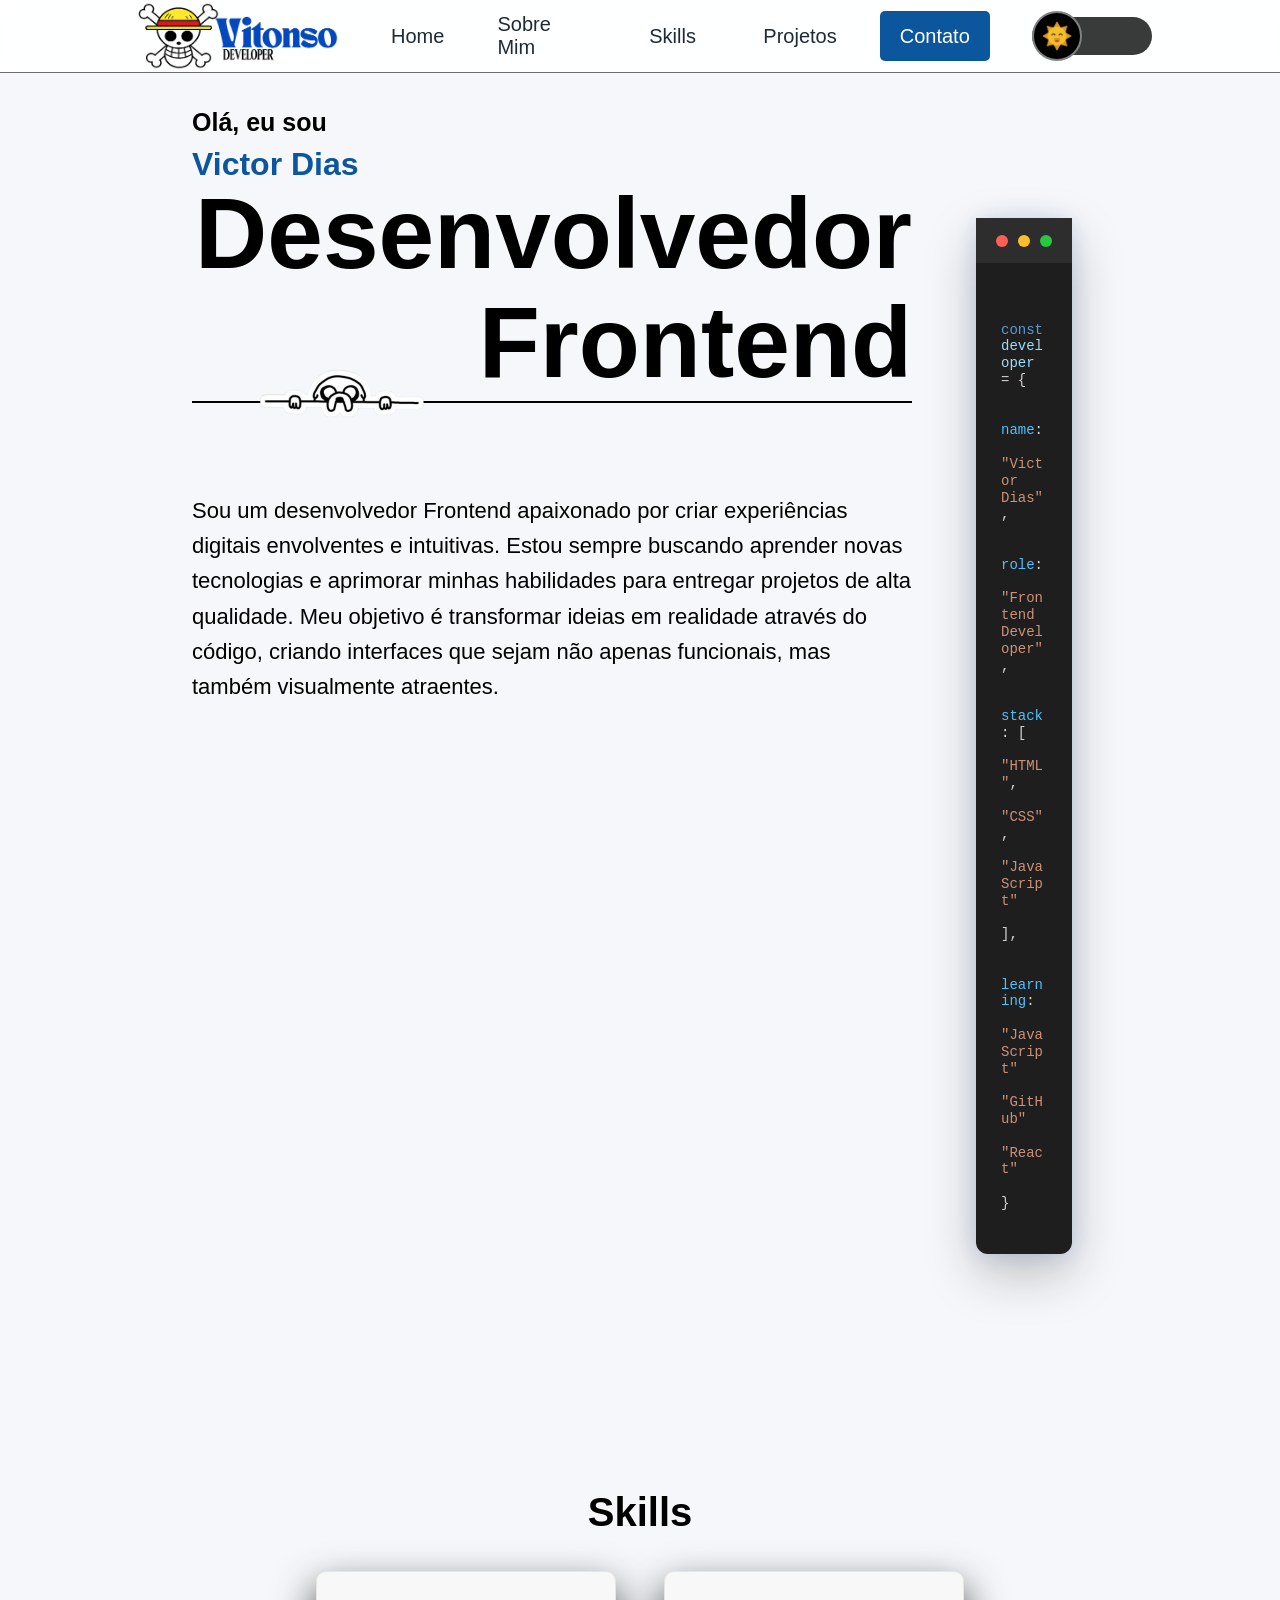
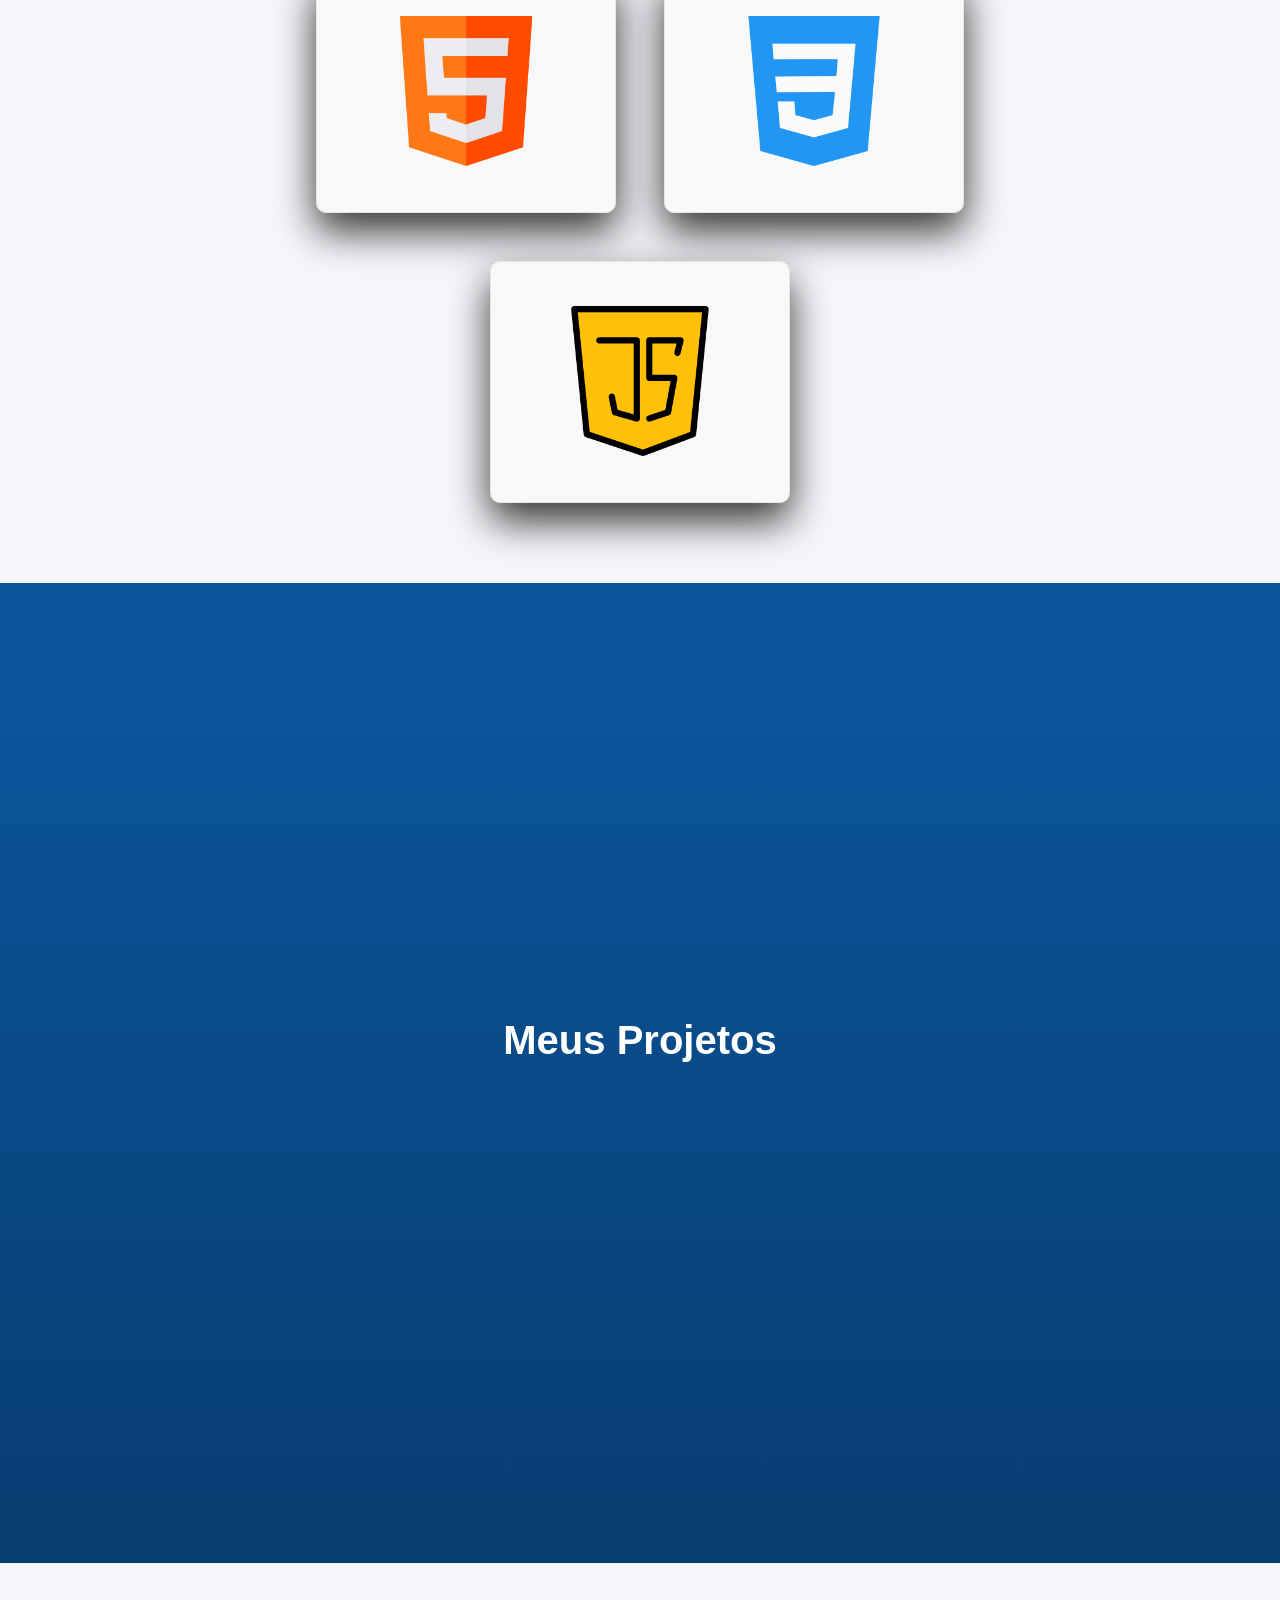
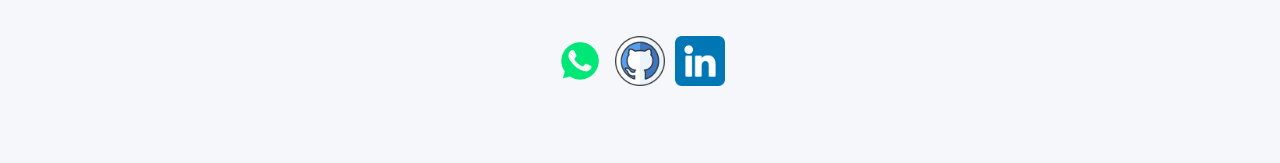
<file: index.html>
<!DOCTYPE html>
<html lang="en">
<head>
    <meta charset="UTF-8">
    <meta name="viewport" content="width=device-width, initial-scale=1.0">

    <title>Vitonso Developer</title>

    <link rel="icon" type="image/x-icon" href="img/favicon.ico">

    <link rel="stylesheet" href="style.css">
    <script src="script.js" defer ></script>


</head>

<body>
    <header id="home"> <!-- Cabeçalho -->
        <nav> <!-- Barra de navegação -->
            <div class="menu" id="menuNavegacao">
                <img src="img/logo1siteVitonso.png" alt="logo site vitonso developer" class="logo">
                <a href="#home">Home</a>
                <a href="#sobremim">Sobre Mim</a>
                <a href="#habilidades">Skills</a>
                <a href="#projetos">Projetos</a>
                <a href="#contato" class="button-contact" id="buttonContact">Contato</a>
                <div class="trilho" id="trilho">
                    <div class="indicador" id="indicador">
                        <img src="img/sol.png" alt="ImagemTemaClaroEscuro" class="imagemSol" id="iconeTema">
                    </div>
            </div>
            </div>
        </nav><!-- FIM Barra de navegação -->
    </header> <!-- FIM Cabeçalho -->

    <main id="sobremim"> <!--Corpo - Sobre Mim-->
        <section> <!--Criar seções-->
            <div class="apresentation">
                <div>
                    <h3 id="ola1">Olá, eu sou</h3>
                    <h3 id="nome1">Victor Dias</h3>

                    <div class="caixaDesenvolvedorFrontend">  
                        <h1 id="cargo">Desenvolvedor</h1>
                        <h2 id="cargo">Frontend</h2> 
                        <img src="img/jakeWasHere.png" alt="Jake esta aqui" class="imagemJake">

                        <hr class="linhaAbaixoFrontend">    
                    </div>


                   <p class="textoApresentacao">
                        Sou um desenvolvedor Frontend apaixonado por criar experiências digitais
                        envolventes e intuitivas.

                        Estou sempre buscando aprender novas tecnologias e aprimorar minhas
                        habilidades para entregar projetos de alta qualidade.

                        Meu objetivo é transformar ideias em realidade através do código,
                        criando interfaces que sejam não apenas funcionais, mas também
                        visualmente atraentes.
                    </p>  
                </div>
               <div class="code-card">
                <div class="code-header">   
                    <span class="red"></span>
                    <span class="yellow"></span>
                    <span class="green"></span>
                </div>
 
                <pre><code>
                <span class="keyword">const</span> <span class="variable">developer</span> = {

                    <span class="property">name</span>:
                    <span class="string">"Victor Dias"</span>,

                    <span class="property">role</span>:
                    <span class="string">"Frontend Developer"</span>,

                    <span class="property">stack</span>: [
                        <span class="string">"HTML"</span>,
                        <span class="string">"CSS"</span>,
                        <span class="string">"JavaScript"</span>
                    ],

                    <span class="property">learning</span>:
                    <span class="string">"JavaScript"</span>
                    <span class="string">"GitHub"</span>
                    <span class="string">"React"</span>
                }
                </code></pre>
                </div>
            </div>
            <br>
            
            <h2 id="habilidades" class="tituloSkills">Skills</h2> <!-- Inicio Seção de Habilidades-->
            <p>
                
            </p>
            <div>
                <div class="caixaSkills">
                    <div class="htmlLogo">
                        <span class="text">HTML</span>
                        <img src="img/html_logo.png" alt="logo-html" width="150px">
                        <div class="estrelas">   
                            <img src="img/estrela_cheia.png" alt="estrela" class="tamanhoEstrelas">
                            <img src="img/estrela_cheia.png" alt="estrela" class="tamanhoEstrelas">
                            <img src="img/estrela_cheia.png" alt="estrela" class="tamanhoEstrelas">
                            <img src="img/estrela_cheia.png" alt="estrela" class="tamanhoEstrelas">
                            <img src="img/estrela_cheia.png" alt="estrela" class="tamanhoEstrelas">
                        </div>
                    </div>

                    <div class="cssLogo">
                        <span class="text">CSS</span>
                        <img src="img/logocss_3.png" alt="logo-css" width="150px">
                        <div class="estrelas">   
                            <img src="img/estrela_cheia.png" alt="estrela" class="tamanhoEstrelas">
                            <img src="img/estrela_cheia.png" alt="estrela" class="tamanhoEstrelas">
                            <img src="img/estrela_cheia.png" alt="estrela" class="tamanhoEstrelas">
                            <img src="img/estrela_cheia.png" alt="estrela" class="tamanhoEstrelas">
                            <img src="img/estrela_vazia.png" alt="estrela vazia" width="50px" class="tamanhoEstrelas">
                        </div>
                    </div>

                    <div class="jsLogo">
                        <span class="text">JavaScript</span>
                        <img src="img/java-script.png" alt="logo-js" width="150px" >
                        <div class="estrelas">   
                            <img src="img/estrela_cheia.png" alt="estrela" class="tamanhoEstrelas">
                            <img src="img/estrela_cheia.png" alt="estrela" class="tamanhoEstrelas">
                            <img src="img/estrela_cheia.png" alt="estrela" class="tamanhoEstrelas">
                            <img src="img/estrela_vazia.png" alt="estrela vazia"  class="tamanhoEstrelas">
                            <img src="img/estrela_vazia.png" alt="estrela vazia"  class="tamanhoEstrelas">
                        </div>
                    </div>
                </div>
            </div>  <!-- Fim Seção de Habilidades-->
        </main> <!--FIM - Corpo Sobre Mim-->

        
       <section> <!-- Ínicio Seção de Projetos-->
            <div id="projetos" class="meusProjetos">

               <section class="meusProjetos">

                    <h2 class="tituloProjetos">Meus Projetos</h2>
                    <div id="repositorios" class="repositorios">
                    </div>

                </section><!-- Fim Seção de Projetos-->

            </div>
        </section> <!--FIM - Criar seções-->

    <footer class="rodape" id="contato"> <!--Rodapé-->
        <div class="contatosRodape">
            <a href="https://api.whatsapp.com/send?phone=5511981653559" target="_blank"> <img src="img/whatsapp_no_bg.webp" alt="Whatsapp" width="50px" ></a>
            <a href="https://github.com/Vitonsodev" target="_blank" class="icones" > <img src="img/logoGitHub.png" alt="Github" width="50px" target="_blank"></a>
            <a href="https://www.linkedin.com/in/victor-dias-803309272/" target="_blank" class="icones"> <img src="img/logoLinkedin.png" alt="Linkedin" width="50px" target="_blank"></a>
        </div>
        </div>
    </footer>

<script src="github.js"></script>

</body>
</html>
</file>
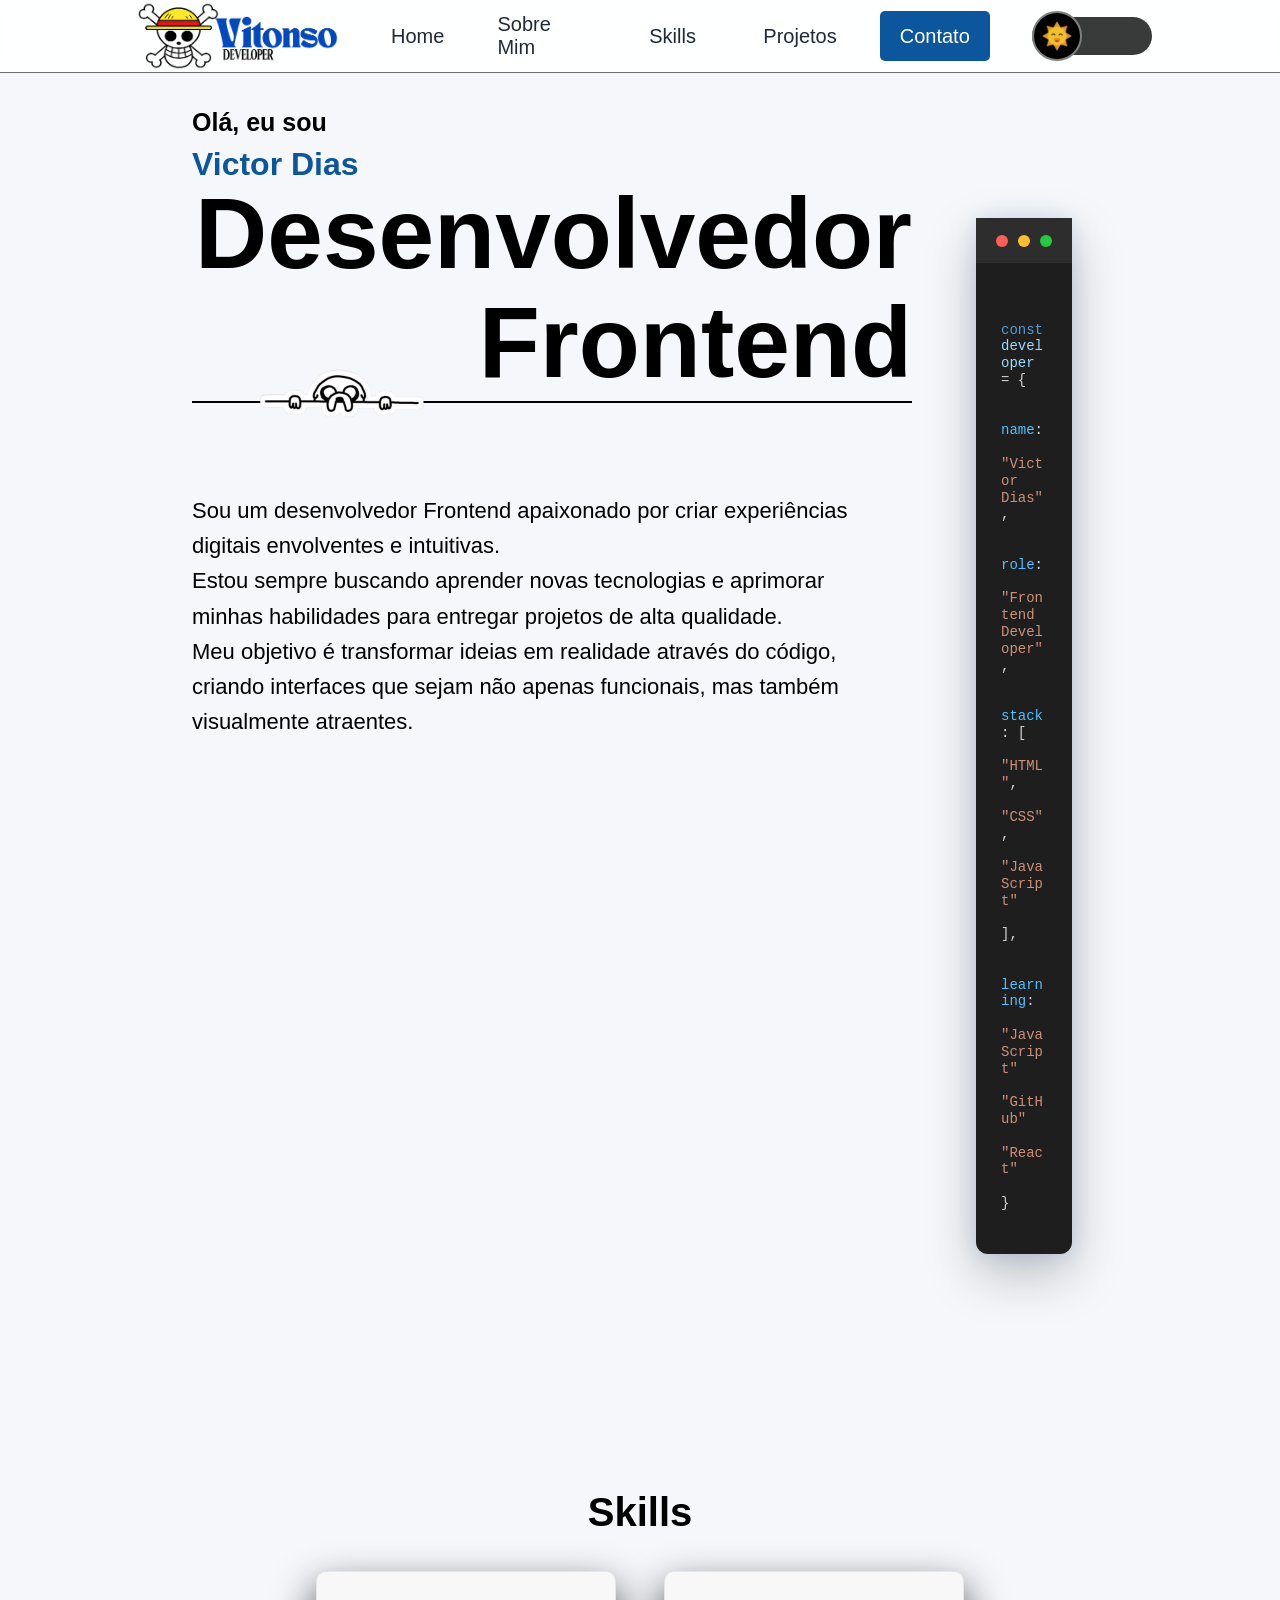
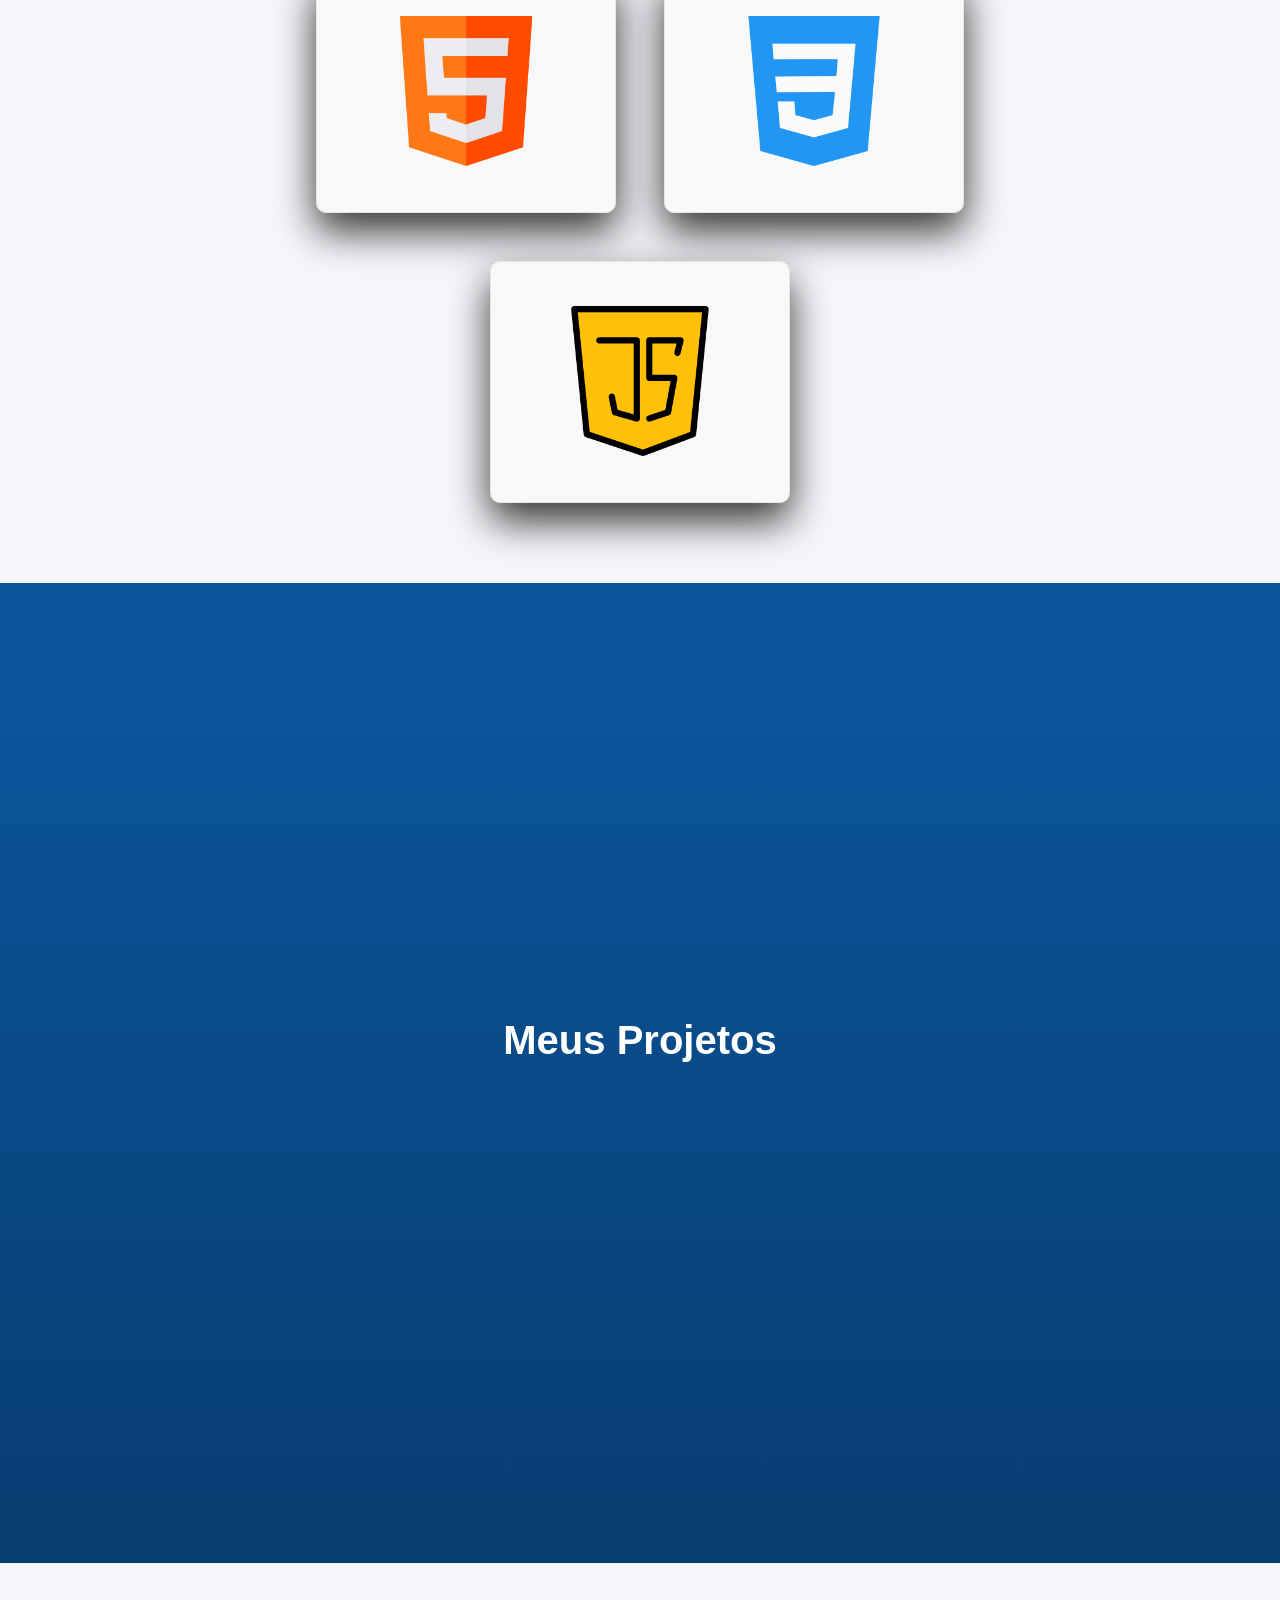
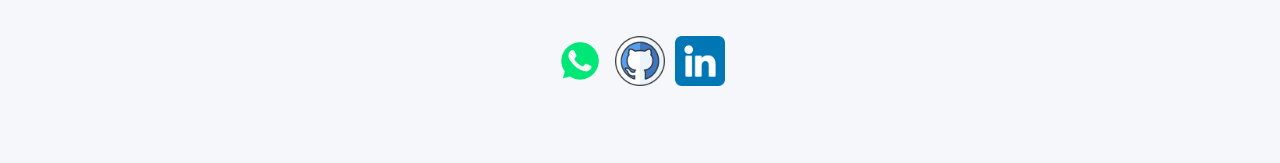
<file: meuportfólio.html>
<!DOCTYPE html>
<html lang="en">
<head>
    <meta charset="UTF-8">
    <meta name="viewport" content="width=device-width, initial-scale=1.0">

    <title>Vitonso Developer</title>

    <link rel="icon" type="image/x-icon" href="/img/favicon.ico">

    <link rel="stylesheet" href="/style.css">
    <script src="/script.js" defer ></script>


</head>

<body>
    <header id="home"> <!-- Cabeçalho -->
        <nav> <!-- Barra de navegação -->
            <div class="menu" id="menuNavegacao">
                <img src="/img/logo1siteVitonso.png" alt="logo site vitonso developer" class="logo">
                <a href="#home">Home</a>
                <a href="#sobremim">Sobre Mim</a>
                <a href="#habilidades">Skills</a>
                <a href="#projetos">Projetos</a>
                <a href="#contato" class="button-contact" id="buttonContact">Contato</a>
                <div class="trilho" id="trilho">
                    <div class="indicador" id="indicador">
                        <img src="/img/sol.png" alt="ImagemTemaClaroEscuro" class="imagemSol" id="iconeTema">
                    </div>
            </div>
            </div>
        </nav><!-- FIM Barra de navegação -->
    </header> <!-- FIM Cabeçalho -->

    <main id="sobremim"> <!--Corpo - Sobre Mim-->
        <section> <!--Criar seções-->
            <div class="apresentation">
                <div>
                    <h3 id="ola1">Olá, eu sou</h3>
                    <h3 id="nome1">Victor Dias</h3>

                    <div class="caixaDesenvolvedorFrontend">  
                        <h1 id="cargo">Desenvolvedor</h1>
                        <h2 id="cargo">Frontend</h2> 
                        <img src="/img/jakeWasHere.png" alt="Jake esta aqui" class="imagemJake">

                        <hr class="linhaAbaixoFrontend">    
                    </div>


                    <p class="textoApresentacao">
                        Sou um desenvolvedor Frontend apaixonado por criar experiências digitais envolventes e intuitivas. <br>
                        Estou sempre buscando aprender novas tecnologias
                        e aprimorar <br> minhas habilidades para entregar projetos de alta qualidade. <br>
                        Meu objetivo é transformar ideias em realidade através do código,
                        criando interfaces que sejam não apenas funcionais, mas também visualmente atraentes.
                    </p>    
                </div>
               <div class="code-card">
                <div class="code-header">   
                    <span class="red"></span>
                    <span class="yellow"></span>
                    <span class="green"></span>
                </div>
 
                <pre><code>
                <span class="keyword">const</span> <span class="variable">developer</span> = {

                    <span class="property">name</span>:
                    <span class="string">"Victor Dias"</span>,

                    <span class="property">role</span>:
                    <span class="string">"Frontend Developer"</span>,

                    <span class="property">stack</span>: [
                        <span class="string">"HTML"</span>,
                        <span class="string">"CSS"</span>,
                        <span class="string">"JavaScript"</span>
                    ],

                    <span class="property">learning</span>:
                    <span class="string">"JavaScript"</span>
                    <span class="string">"GitHub"</span>
                    <span class="string">"React"</span>
                }
                </code></pre>
                </div>
            </div>
            <br>


            <h2 id="habilidades" class="tituloSkills">Skills</h2> <!-- Inicio Seção de Habilidades-->
            <p>
                
            </p>
            <div>
                <div class="caixaSkills">
                    <div class="htmlLogo">
                        <span class="text">HTML</span>
                        <img src="/img/html-logo.png" alt="logo-html" width="150px">
                        <div class="estrelas">   
                            <img src="/img/estrela_cheia.png" alt="estrela" class="tamanhoEstrelas">
                            <img src="/img/estrela_cheia.png" alt="estrela" class="tamanhoEstrelas">
                            <img src="/img/estrela_cheia.png" alt="estrela" class="tamanhoEstrelas">
                            <img src="/img/estrela_cheia.png" alt="estrela" class="tamanhoEstrelas">
                            <img src="/img/estrela_cheia.png" alt="estrela" class="tamanhoEstrelas">
                        </div>
                    </div>

                    <div class="cssLogo">
                        <span class="text">CSS</span>
                        <img src="/img/css-3.png" alt="logo-css" width="150px">
                        <div class="estrelas">   
                            <img src="/img/estrela_cheia.png" alt="estrela" class="tamanhoEstrelas">
                            <img src="/img/estrela_cheia.png" alt="estrela" class="tamanhoEstrelas">
                            <img src="/img/estrela_cheia.png" alt="estrela" class="tamanhoEstrelas">
                            <img src="/img/estrela_cheia.png" alt="estrela" class="tamanhoEstrelas">
                            <img src="/img/estrela_vazia.png" alt="estrela vazia" width="50px" class="tamanhoEstrelas">
                        </div>
                    </div>

                    <div class="jsLogo">
                        <span class="text">JavaScript</span>
                        <img src="/img/java-script.png" alt="logo-js" width="150px" >
                        <div class="estrelas">   
                            <img src="/img/estrela_cheia.png" alt="estrela" class="tamanhoEstrelas">
                            <img src="/img/estrela_cheia.png" alt="estrela" class="tamanhoEstrelas">
                            <img src="/img/estrela_cheia.png" alt="estrela" class="tamanhoEstrelas">
                            <img src="/img/estrela_vazia.png" alt="estrela vazia"  class="tamanhoEstrelas">
                            <img src="/img/estrela_vazia.png" alt="estrela vazia"  class="tamanhoEstrelas">
                        </div>
                    </div>
                </div>
            </div>  <!-- Fim Seção de Habilidades-->
        </main> <!--FIM - Corpo Sobre Mim-->

        
       <section> <!-- Ínicio Seção de Projetos-->
            <div id="projetos" class="meusProjetos">

               <section class="meusProjetos">

                    <h2 class="tituloProjetos">Meus Projetos</h2>
                    <div id="repositorios" class="repositorios">
                    </div>

                </section><!-- Fim Seção de Projetos-->

            </div>
        </section> <!--FIM - Criar seções-->

    <footer class="rodape" id="contato"> <!--Rodapé-->
        <div class="contatosRodape">
            <a href="https://api.whatsapp.com/send?phone=5511981653559" target="_blank"> <img src="/img/whatsapp_no_bg.webp" alt="Whatsapp" width="50px" ></a>
            <a href="https://github.com/Vitonsodev" target="_blank" class="icones" > <img src="/img/logoGitHub.png" alt="Github" width="50px" target="_blank"></a>
            <a href="https://www.linkedin.com/in/victor-dias-803309272/" target="_blank" class="icones"> <img src="/img/logoLinkedin.png" alt="Github" width="50px" target="_blank"></a>
        </div>
        </div>
    </footer>

<script src="github.js"></script>

</body>
</html>
</file>
<file: style.css>
/*==========================
INICIO CSS GERAL
==========================*/

* {
    margin: 0;
    padding: 0;
    box-sizing: border-box;
}

body{
    background: #f5f7fa;
    padding-top: 10vh;
    min-height: 100vh;
    display: flex;
    justify-content: center;
    flex-direction: column;
    color: #111827;
}

header, section, footer{
    margin: 0vw 0;
}

/* Removido width/height fixos daqui: eles afetavam TODO link do site
   (rodapé, cards de projeto etc). Agora só o link de menu tem caixa fixa. */
a {
    text-decoration: none;
    color: #ffffff;
    border-radius: 10px;
    transition: transform .4s ease, background-color .4s ease, color .4s ease;
}

a:hover {
    transform: scale(1.1);
    background-color: rgba(128, 128, 128, 0.219);
}

p {
    color: #000000;
    font-family: Poppins, sans-serif;
    font-size: 22px;
}

.logo {
    margin: 2px 10px;
    width: 200px;
    height: auto;
    cursor: pointer;
    margin-right: auto;
    transition: transform 1s ease;
}

.logo:hover {
    transform: scale(1.1);
    transition: transform 1.0s ease;
}

.menu {
    /* left/right no lugar de width:100vw: 100vw conta a barra de rolagem
       e empurra a página inteira pro lado. left/right não. */
    position: fixed;
    top: 0;
    left: 0;
    right: 0;
    background: rgb(255, 255, 255,0.9);
    backdrop-filter: blur(10px);
    border-bottom: 1px solid #6e6e6e;
    font-family: Poppins, sans-serif;
    font-size: 20px;
    justify-content: flex-end;
    align-items: center;
    display: flex;
    gap: 2.0rem;
    padding: 0 10vw;
    z-index: 100;
}

/* Caixa fixa (110x50) que antes estava no seletor "a" global,
   agora só se aplica aos links do menu (inclui o botão Contato). */
.menu a {
    width: 110px;
    height: 50px;
    display: flex;
    align-items: center;
    justify-content: center;
    color: #1f2937;
}

#buttonContact {
    color: white;
}
    
.button-contact {                       
    color: white;
    padding: 10px 20px;
    border-radius: 5px;
    text-decoration: none;
    margin-right: 1%;
    transition: transform 1s ease;
    background: #0b569c;
    border: none;
}
/* Efeito hover do botão contato, para ficar preenchido com a mesma cor da borda ao passar o mouse*/
.button-contact:hover {
    transform: scale(1.2);
    transition: transform 1.0s ease;
    background-color: #08457e;
}

/*==============================
BOTÃO TEMA CLARO E TEMA ESCURO*/
.trilho {
    width: 120px;
    height: 38px;
    background-color: #393a3a;
    z-index: 101;
    border-radius: 150px;
    display: flex;
    align-items: center;
    transition: 0.5s ease;
    flex-shrink: 0;
}

.trilho .indicador{
    width: 50px ;
    height: 50px;
    background-color: rgb(0, 0, 0);
    border-radius: 50%;
    cursor: pointer;
    position: relative;
    display: flex;
    justify-content: center;
    align-items: center;
    left: 0;
    transition: 0.5s ease;
    border: 2px solid rgb(128, 128, 128);
}

.indicador .imagemSol{
    width: 30px;
}

/*==============================
FIM BOTÃO TEMA CLARO E TEMA ESCURO*/

#sobremim {
    padding: 0 10vw;
}

.apresentation {
    display: flex;
    padding: 0 5vw
}

#ola1 {
    margin-top: 2vh;
    color: #000000;
    font-family: Poppins, sans-serif;
    font-size: 25px;
}

#nome1 {
    margin-top: 1vh;
    color: #0b569c;
    font-family: Poppins, sans-serif;
    font-size: 32px;
}

.caixaDesenvolvedorFrontend {
    display: flex;
    flex-direction: column;
    justify-content: center;
    width: 720px;
    position: relative;
}

.caixaDesenvolvedorFrontend .imagemJake{
    width: 200px;
    position: absolute;
    top: calc(100% - 109px);
    left: 50px;
}
 /*===================
Parte código
 =====================*/

.code-card{
    /* era 100vw: sem parede nenhuma, ignorava até o padding do pai */
    width: 100%;
    height: 100%;
    background:#1e1e1e;
    border-radius:12px;
    box-shadow:
    0 0 20px rgba(37,99,235,.15),
    0 20px 50px rgba(24, 23, 23, 0.25);
    overflow:visible;
    margin: 8rem  4rem ;
    transition: .5s ease;

}

.code-card:hover{
    transform: translateY(-8px);
    
    box-shadow: 0 0 20px rgba(37,99,235,.15),
     0 20px 50px rgba(24, 23, 23, 0.25);

}

.code-header{
    height:45px;
    display:flex;
    align-items:center;
    gap:10px;
    padding:0 20px;
    background:#2d2d2d;
}

.red,
.yellow,
.green{
    width:12px;
    height:12px;
    border-radius:50%;
}

.red{
    background:#ff5f56;
}

.yellow{
    background:#ffbd2e;
}

.green{
    background:#27c93f;
}

.code-card pre{
    margin:0;
    padding:25px;
    color:#d4d4d4;
    font-size:14px;
    line-height:1.2;
    font-family:Consolas, monospace;
    /* garante que uma linha comprida quebra ou rola só dentro do card,
       nunca empurra a página inteira pro lado */
    white-space: pre-wrap;
    word-break: break-word;
    overflow-x: auto;
}

.keyword{
    color:#569CD6;
}

.variable{
    color:#9CDCFE;
}

.property{
    color:#4FC1FF;
}

.string{
    color:#CE9178;
}

  /*===================
Fim parte código
 =====================*/

.linhaAbaixoFrontend{
    color: #121214;
    border: 1px solid black;
} 

#cargo {
    color: #000000;
    font-family: Poppins, sans-serif;
    /* clamp junta desktop/tablet/mobile numa regra só:
       nunca menor que 42px, nunca maior que 100px, escala com a tela entre isso */
    font-size: clamp(42px, 8vw, 100px);
    line-height: 1;
    margin-bottom: 1vh;
    align-self: flex-end;
}

.coding {
    width: 200px;
    position: relative;
    top: 110px;
    right: 5px;

}

.textoApresentacao {
    margin-top: 10vh; 
    display: flex;
    flex-direction: column;
    font-family:poppins, sans-serif;    
    letter-spacing: 3%;
    margin-bottom: 10vh;
    font-size: clamp(16px, 2vw, 22px);
    line-height: 1.6;
}   

.tituloSkills {
    display: flex;
    align-items: center;
    justify-content: center;
    margin-top: 10vh;
    margin-bottom: 4vh;
    color: #000000;
    font-family: Poppins, sans-serif;
    font-size: clamp(28px, 5vw, 40px);

}

.caixaSkills {
    display: flex;
    /* sem isso, 3 caixas de 300px não cabem em tela nenhuma de celular */
    flex-wrap: wrap;
    justify-content: center;
    align-items: center;
    gap: 3rem;
    padding: 0 10vw;
    border-radius: 10px;
}

/* Efeito de hover para mostrar texto em cima da imagem dentro da caixa */
.htmlLogo,
.cssLogo,
.jsLogo {
    display: flex;
    flex-direction: column;
    align-items: center;
    justify-content: center;
    cursor: pointer;
    gap: 1rem;
    background-color: #f8f8f8;
    border-radius: 10px;
    width: 300px;
    max-width: 100%;
    border: 1px solid #e6e6e6;
    box-shadow: 0 18px 40px rgba(0, 0, 0, 0.8);
    transition: transform 1.4s ease, background-color 0.4s ease, box-shadow 1.0s ease;

}

.htmlLogo span,
.cssLogo span,
.jsLogo span {
    font-size: 24px;
    font-weight: bold;
    color: #000000;
    opacity: 0;
    transition: opacity 0.3s ease;
    text-align: center;
    font-family: Poppins, sans-serif;
}

.htmlLogo:hover span,
.cssLogo:hover span,
.jsLogo:hover span {
    opacity: 1;
}
 /* Efeito de hover para mostrar texto em cima da imagem dentro da caixa */

 /* Efeito de hover para aumentar escala da habilidade e escurecer um pouco a sombra dda caixa*/
.htmlLogo:hover,
 .cssLogo:hover,
.jsLogo:hover{
    transform: translateY(-8px);
    box-shadow: 0 18px 40px rgba(0,0,0,.15);

}
/* Efeito de hover para aumentar escala da habilidade e escurecer um pouco a sombra dda caixa*/

.estrelas {
    display: flex;
    opacity: 0;
}
.htmlLogo:hover > .estrelas,
.cssLogo:hover > .estrelas,
.jsLogo:hover > .estrelas {
    opacity: 1;
    transition: transform 1.5s ease;
}

.tamanhoEstrelas {
    width: 30px;
}

.tituloProjetos {
    justify-content: center;
    align-items: center;
    color: #ffffff;
    font-size: clamp(28px, 5vw, 40px);
    font-family: Poppins, sans-serif;
    display: flex;
    flex-direction: column;
    
}

.meusProjetos {
    width: 100%;
    min-height: 100vh;
    font-size: 24px;
    background: linear-gradient(180deg,#0b569c,#083d70);
    display: flex;
    flex-direction: column;
    justify-content: center;
    align-items: center;
    gap: 4rem;
    margin-top: 5rem;
}
.listaProjetos {
    width: 100%;
    display: flex;
    flex-wrap: wrap;
    justify-content: center;
    align-items: center;
    gap: 2rem;

}

/* Hover para ambos os cards de projeto */
.cardProjeto:hover {
    transform: translatey(-8px);
    transition: transform 0.4s ease;
    box-shadow: 0 20px 40px rgba(0,0,0,0.18);
}

.cardProjeto{
    width: 350px;
    max-width: 90vw;
    gap: 40px;
    background-color: #eff0f1;
    box-shadow: 0 12px 30px rgba(0, 0, 0, 0.12);
    border: 4px solid #fcfcfc;
    border-radius: 8px;
    cursor: pointer;
    transition: 1.5s ease;
    display: flex;
    flex-direction: column;
    align-items: center;
}

.cardProjeto a{
    width: 100%;
    text-align: center;
    padding: 20px;
    margin: 10px;
    color: #000000;
    text-decoration: none;
    font-size: 24px;
    font-weight: 500;

}

.imagemLand {
    align-items: center;
    border-radius: 4px 4px 0 0;
    border: 1px solid #353333;
    width: 100%;
    height: 50%;
}


.rodape {
    display: flex;
    align-items: center;
    justify-content: center;
    background-color: #f5f7fa;
    min-height: 200px;
    padding: 20px;
    text-align: center;
}

.contatosRodape {
    display: flex;
    flex-wrap: wrap;
    justify-content: center;
    gap: 10px;
}

/*==========================
FIM CSS GERAL
==========================*/


/*==========================
TEMA ESCURO
==========================*/
body.dark{
    background-color: #1E1E1E;
}

body.dark .trilho .indicador{
    left: calc(100% - 42px);

}

body.dark .trilho{
    background-color: #bdbdbd;
}

body.dark .menu{
    background-color: #1E1E1E;
    color: #ffffff;

}
body.dark .menu a{
    color: #ffffff;

}

body.dark #ola1 {
    color: #ffffff;
}

body.dark #cargo,
#cargo1{
    color: #ffffff;
}

body.dark .linhaAbaixoFrontend{
    border-color: #ffffff;
}

body.dark .textoApresentacao{
    color: white;
}

body.dark #habilidades {
    color: white;
}

body.dark .rodape{
    background-color: #1E1E1E;
}

/*==========================
TEMA ESCURO - FIM
==========================*/

/*=========================
API PROJETOS - ÍNICIO
===========================*/
.repositorios{
    width: 100%;
    display: flex;
    justify-content: center;
    align-items: flex-start;
    flex-wrap: wrap;
    gap: 30px;
    padding: 40px;
}

.cardRepositorio{
    width: 350px;
    max-width: 90vw;
    background: white;
    border-radius: 12px;
    overflow: hidden;
    box-shadow: 0 10px 25px rgba(0,0,0,.15);

    display: flex;
    flex-direction: column;
}

.imagemProjeto{
    width: 100%;
    height: 200px;
    object-fit: cover;
}

.cardRepositorio h3{

    padding:15px;

}

.cardRepositorio p{

    padding:0 15px 15px;

}

.botoes{

    display:flex;
    flex-wrap: wrap;
    gap:10px;
    padding:15px;

}

.botoes a{

    flex:1;
    min-width: 120px;
    text-align:center;
    text-decoration:none;
    padding:12px;
    border-radius:8px;
    background:#0b569c;
    color:white;
    font-weight:bold;

}

.botoes a:hover{

    background:#083d70;

}

.linguagem{
    margin:15px 10px;

}

.linguagemInfo{
    display:flex;
    justify-content:space-between;
    align-items:center;
    font-size:14px;
    font-weight:600;
    margin-bottom:6px;
}

.nomeLinguagem{
    display:flex;
    align-items:center;
    gap:8px;
}

.bolinha{
    width:12px;
    height:12px;
    border-radius:50%;
    display:inline-block;
}

.barra{
    width:100%;
    height:8px;
    background:#e5e5e5;
    border-radius:20px;
    overflow:hidden;
}

.progresso{
    height:100%;
    border-radius:20px;
    background:linear-gradient(90deg,#0b569c,#4ba3ff);
    transition:0.4s ease;
}

/*=========================
API PROJETOS - FINAL
===========================*/

/*=========================
RESPONSIVIDADE TABLET
Regra de ouro: a query MAIS ABRANGENTE (900px) vem primeiro,
a MAIS ESPECÍFICA (600px) vem depois — assim a de 600 sempre
consegue sobrescrever a de 900 quando as duas se aplicam.
========================= */

@media (max-width: 900px) {

    .apresentation {
        flex-direction: column;
        align-items: center;
        padding: 0 3vw;
    }

    .caixaDesenvolvedorFrontend {
        width: 100%;
        max-width: 720px;
    }

    .textoApresentacao {
        margin-top: 5vh;
        margin-bottom: 5vh;
    }

    .code-card {
        width: 100%;
        margin: 3rem 0;
    }

    .caixaDesenvolvedorFrontend .imagemJake {
        width: 150px;
        left: 30px;
    }

    /* Menu deixa de caber em linha única a partir daqui: quebra em vez de estourar */
    .menu {
        flex-wrap: wrap;
        height: auto;
        padding: 12px 5vw;
        row-gap: 10px;
        justify-content: center;
    }

    .menu a {
        width: auto;
        height: 40px;
        padding: 0 16px;
        font-size: 16px;
    }

    .logo {
        width: 150px;
        margin-right: 0;
    }

    /* compensa a altura do menu, que agora varia por causa da quebra de linha */
    body {
        padding-top: 140px;
    }

    .caixaSkills {
        gap: 2rem;
        padding: 0 5vw;
    }
}

/*=========================
FIM RESPONSIVIDADE TABLET
*/

/*=========================
RESPONSIVIDADE MOBILE
*/

@media (max-width: 600px) {

    body {
        padding-top: 120px;
    }

    #sobremim {
        padding: 0 20px;
    }

    .apresentation {
        width: 100%;
        padding: 0;
    }

    #ola1 {
        font-size: 20px;
        margin-top: 1vh;
    }

    #nome1 {
        font-size: 28px;
    }

    .caixaDesenvolvedorFrontend {
        width: 100%;
    }

    #cargo {
        margin-bottom: 10px;
    }

    .caixaDesenvolvedorFrontend .imagemJake {
        width: 100px;
        top: calc(100% - 70px);
        left: 10px;
    }

    .linhaAbaixoFrontend {
        width: 100%;
    }

    .textoApresentacao {
        margin-top: 50px;
        margin-bottom: 30px;
    }

    .code-card {
        width: 100%;
        margin: 2rem 0;
        overflow-x: auto;
    }

    .code-card pre {
        font-size: 11px;
        padding: 15px;
    }

    .logo {
        width: 110px;
    }

    .menu a {
        height: 36px;
        padding: 0 12px;
        font-size: 14px;
    }

    .caixaSkills {
        gap: 1.5rem;
        padding: 0 5vw;
    }

    .htmlLogo,
    .cssLogo,
    .jsLogo {
        width: 100%;
        max-width: 320px;
    }

    .cardProjeto,
    .cardRepositorio {
        width: 100%;
        max-width: 100%;
    }

    .rodape {
        height: auto;
    }
}

/*=========================
FIM RESPONSIVIDADE MOBILE
*/
</file>
